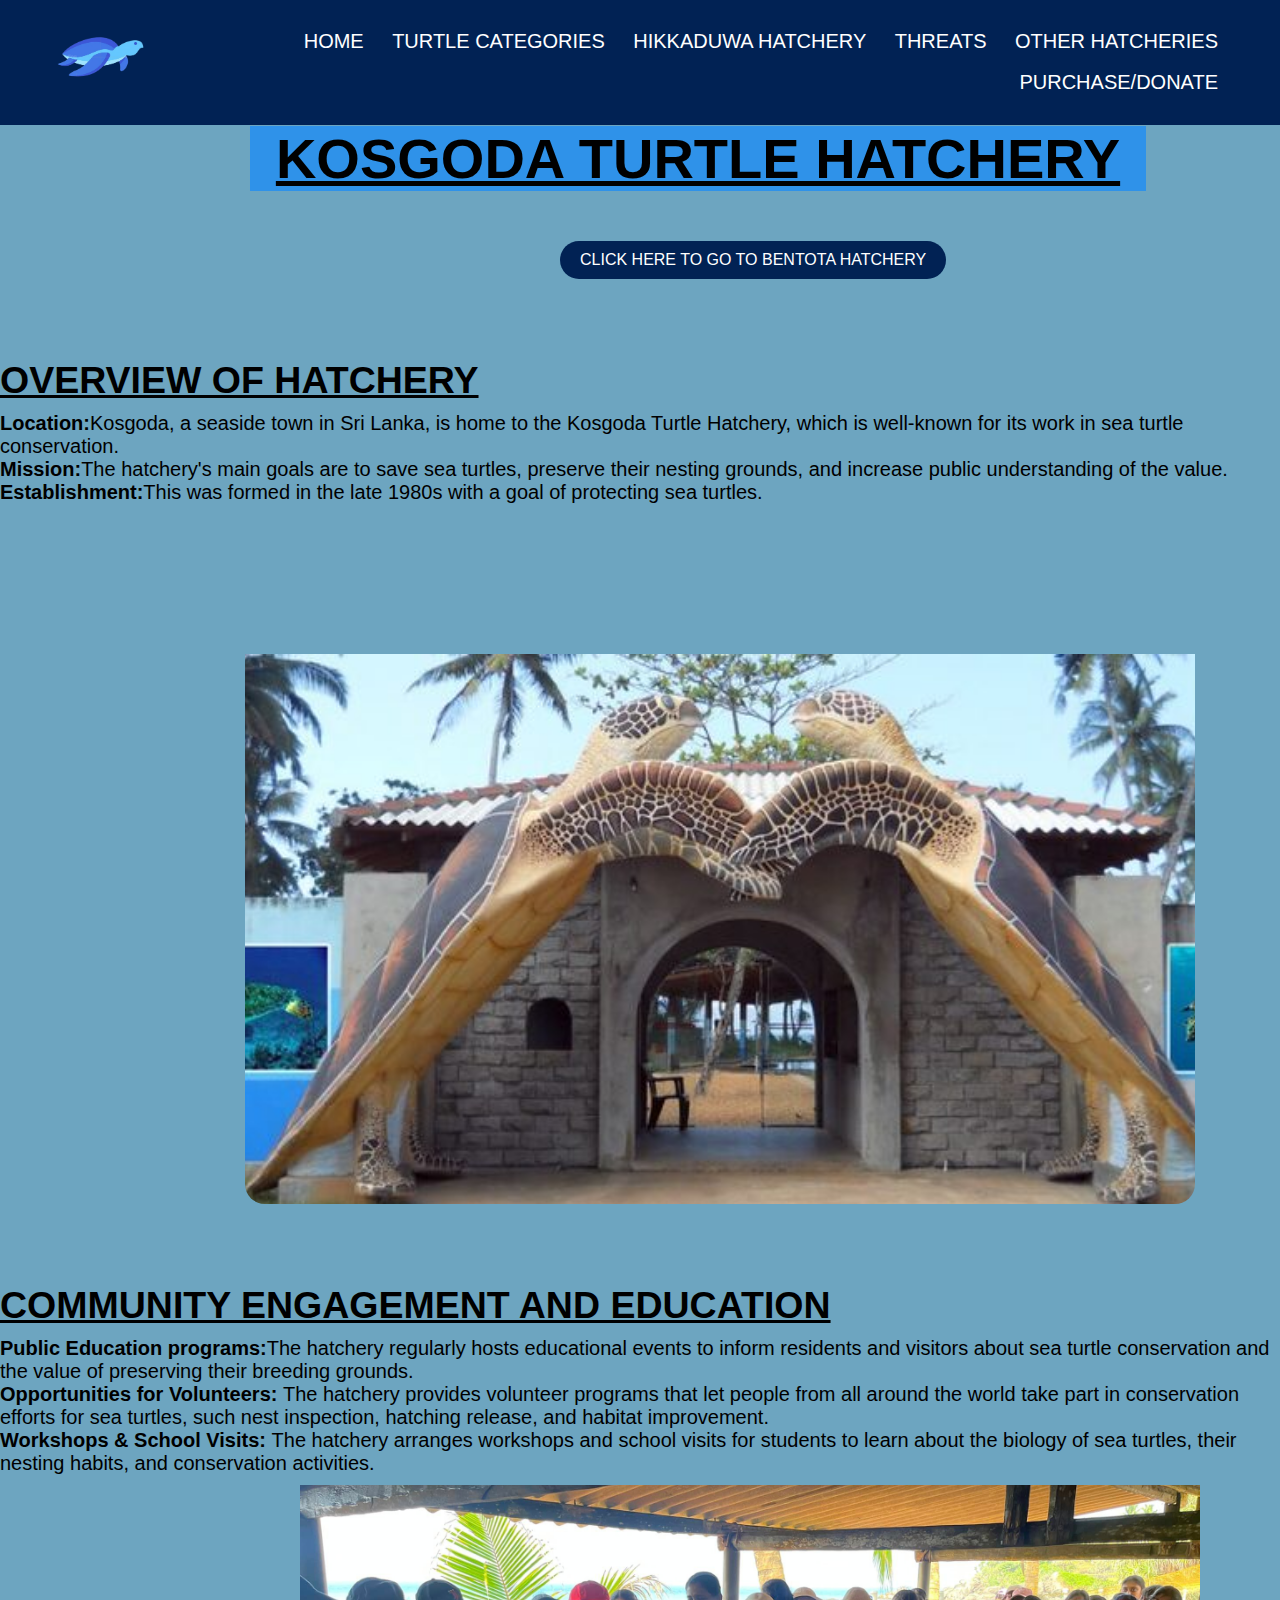
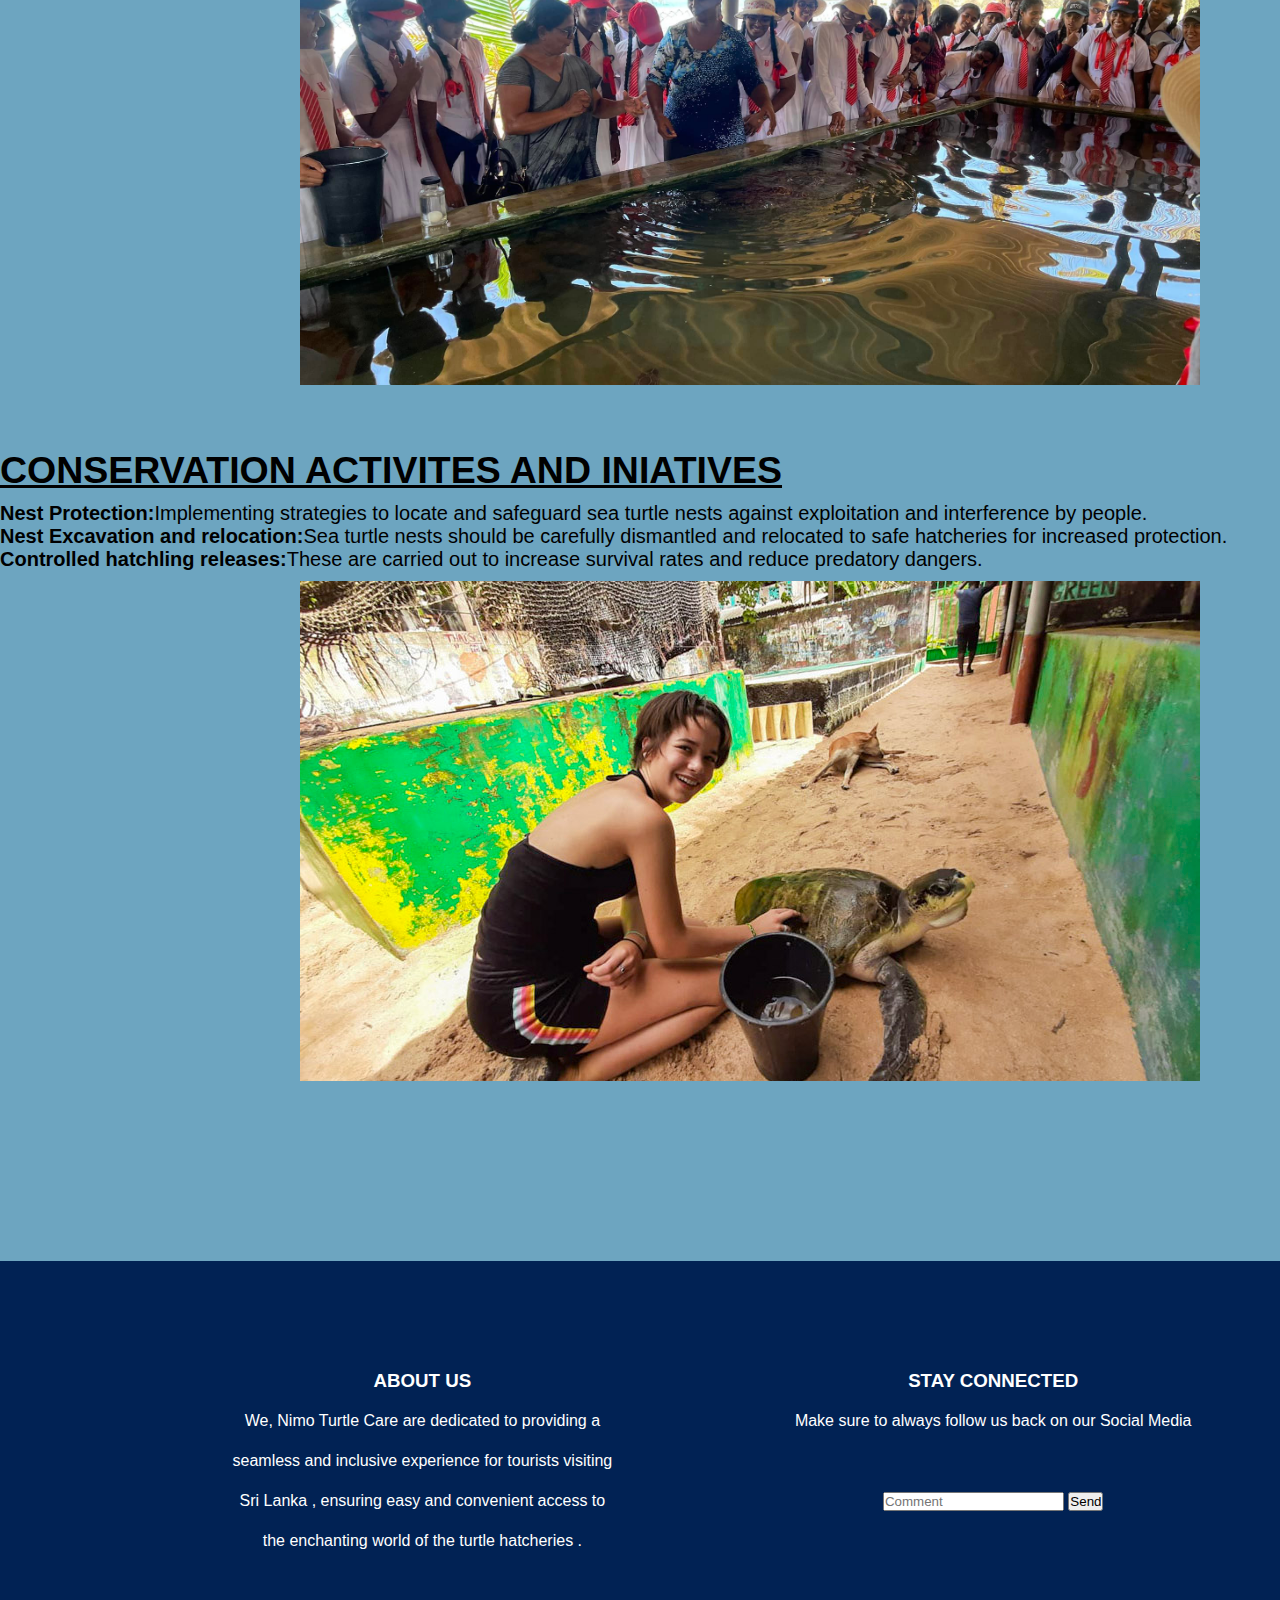
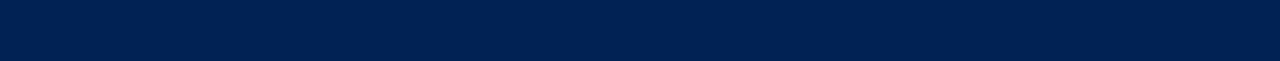
<file: kosgoda.html>
<!DOCTYPE html>
<html lang="en">
<head>
  <meta charset="UTF-8">
<!--meta name ="viewport" content="with=device-width,initial-scale=1.0">-->
<title>KOSGODA HATCHERY</title>
<link rel="stylesheet" href="kosgoda.css">
</head>
<body>
<nav>
  <a href="kosgoda.html"><img src="images/Capture-removebg-preview (2).png" alt="logo"></a>
  <div class="nav-links">
    <ul>
      <li><a href="index.html">HOME</a></li>
      <li><a href="turtle-catergories.html">TURTLE CATEGORIES</a></li>
      <li><a href="hikkaduwa.html">HIKKADUWA HATCHERY</a></li>
      <li><a href="threats.html">THREATS</a></li>
      <li>
        <a href="">OTHER HATCHERIES</a>
        <ul>
          <li><a href="kosgoda.html">kosgoda</a></li>
          <li><a href="bentota.html">bentota</a></li>
        </ul>
      </li>
      <li><a href="purchase.html">PURCHASE/DONATE</a></li>
    </ul>
  </div>
</nav>
<br><br><br><br><br><br><br>
<div class="header1">
  <h1><u>KOSGODA TURTLE HATCHERY</u></h1>
</div>

<div class="link">
  <a href="bentota.html" class="button2">CLICK HERE TO GO TO BENTOTA HATCHERY</a>
</div>

<div class="header2">
  <h2><b><u>OVERVIEW OF HATCHERY</u></b></h2>
</div>

<div class="kosgodainfo">
 <p><b>Location:</b>Kosgoda, a seaside town in Sri Lanka, is home to the Kosgoda Turtle Hatchery, which is well-known for its work in sea turtle conservation.<br>

  <b>Mission:</b>The hatchery's main goals are to save sea turtles, preserve their nesting grounds, and increase public understanding of the value.<br>
  
  <b>Establishment:</b>This was formed in the late 1980s with a goal of protecting sea turtles.<br>
  </p>
</div>


 <div class="container">
  <div class="responsive-image">
  <div class="wrapper">
    <img src="images/kosgoda1.jpg" alt text="Kosgoda hatchery images" style="width:1000px;height:600px;" >

      <img src="images/kos 4.jpg" alt text="Kosgoda hatchery images" style="width:1000px;height:600px;" >
      <img src="images/kos8.jpg" alt text="Kosgoda hatchery images" style="width:1000px;height:600px;" >
      <img src="images/kos5.jpg" alt text="Kosgoda hatchery images" style="width:1000px;height:600px;">
    </div>
  </div>
</div>

 <div class="header22">
  <h2><b><u>COMMUNITY ENGAGEMENT AND EDUCATION </u></b></h2>
</div>

<div class="kosgodainfo2">
 <p><b>Public Education programs:</b>The hatchery regularly hosts educational events to inform residents and visitors about sea turtle conservation and the value of preserving their breeding grounds.<br>

  <b>Opportunities for Volunteers: </b>The hatchery provides volunteer programs that let people from all around the world take part in conservation efforts for sea turtles, such nest inspection, hatching release, and habitat improvement.<br>
  
  <b>Workshops & School Visits: </b>The hatchery arranges workshops and school visits for students to learn about the biology of sea turtles, their nesting habits, and conservation activities.<br>
  </p>
</div>

<div class="kosgodainfoimage2">
  <img src="images/kosgoda2.jpg" alt="Volunteer work at the hatchery" style="width:900px;height:500px;" class="responsive-image" >
 </div>

 <div class="header33">
  <h2><b><u>CONSERVATION ACTIVITES AND INIATIVES</u></b></h2>
</div>

<div class="kosgodainfo3">
 <p><b>Nest Protection:</b>Implementing strategies to locate and safeguard sea turtle nests against exploitation and interference by people.<br>

  <b>Nest Excavation and relocation:</b>Sea turtle nests should be carefully dismantled and relocated to safe hatcheries for increased protection.<br>
  
  <b>Controlled hatchling releases:</b>These are carried out to increase survival rates and reduce predatory dangers.<br>
  </p>
</div>

<div class="kosgodainfoimage3">
  <img src="images/kos 0.jpg" alt="Volunteer work at the hatchery" style="width:900px;height:500px;"  class="responsive-image">
 </div>

 <br><br>

  <!-- Footer -->
  <div class="FOOTER">
    <div class="m1">
        <h3>ABOUT US</h3>
        <p>We, Nimo Turtle Care are dedicated to providing a seamless and inclusive experience for tourists visiting Sri Lanka , ensuring easy and convenient access to the enchanting world of the turtle hatcheries .</p>
    </div>
  
    <div class="m2">
        <h3>STAY CONNECTED</h3>
        <p>Make sure to always follow us back on our Social Media </p><br>
        <form>
            <input type="text" placeholder="Comment ">
            <button type="submit">Send</button>
        </form>
    </div>
  <!-- I used referenced information from the below sources :
•	Kosgoda Sea Turtle Conservation Project. (n.d.). Volunteers. Retrieved May 27, 2023, from https://www.kosgodaseaturtle.org/index.php/volunteers/.(Accessed on March 30, 2023).
•	Kosgoda Sea Turtle Conservation Project. (n.d.). Kosgoda Sea Turtle Conservation Project. Retrieved September 29, 2021, from https://www.kosgodaseaturtle.org/ 
 -->
  </div>
  </body>
</html>
</file>
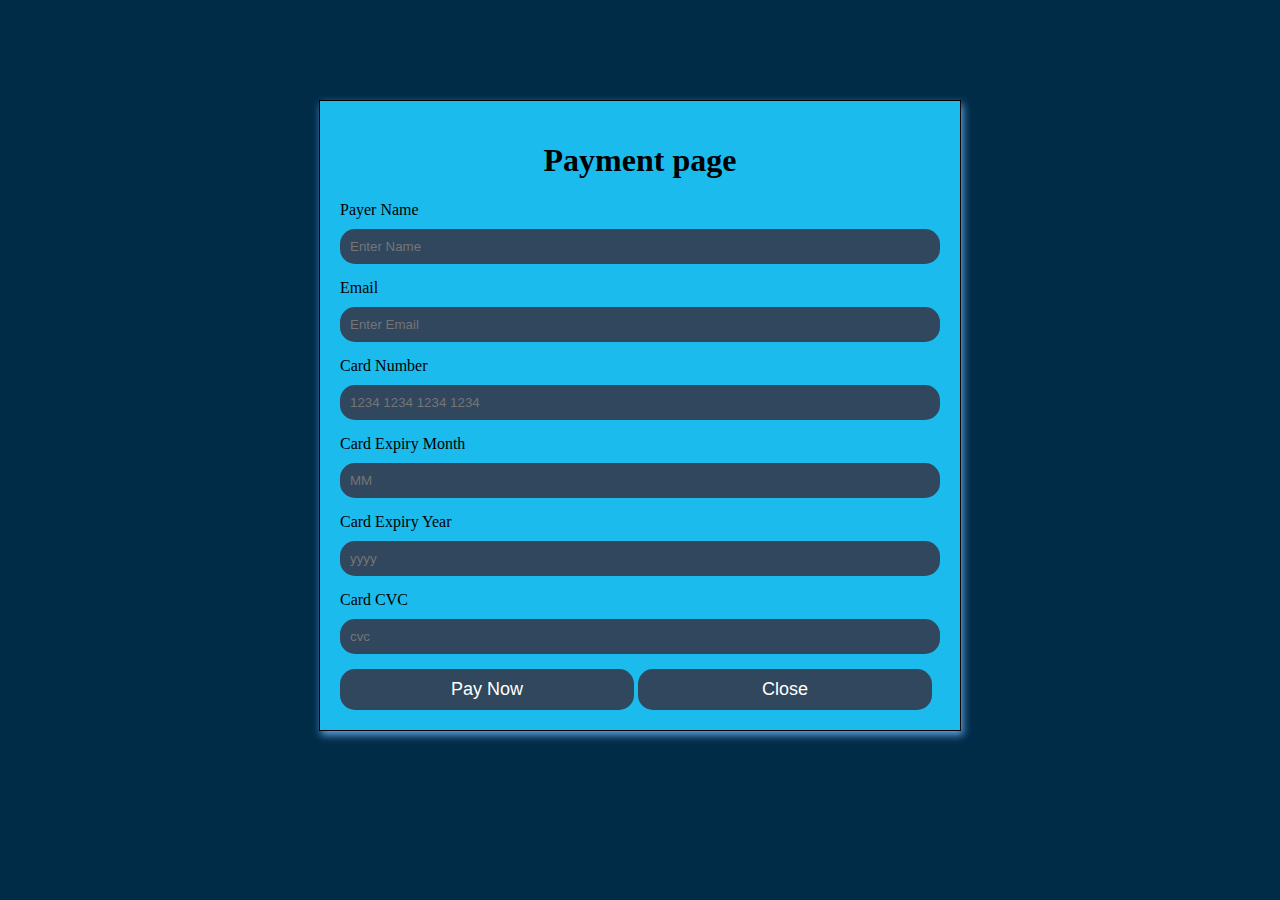
<file: payment.html>
<!DOCTYPE html>
<html lang="en">
    <head>
        <meta charset="UTF-8">
        <meta name="viewport" content="width=device-width, initial scale=1.0">
        <title>Donation Form</title>
        <link rel="stylesheet" href="payment.css">
    </head>
    <body>
        
        <form action="action">
            <h1>Payment page</h1>
            <label for="name">Payer Name</label><br>
            <input class="box1" name="name" id="name" placeholder="Enter Name"><br>

            <label for="Email">Email</label><br>
            <input class="box1" name="email" id="email" placeholder="Enter Email"><br>

            <label for="cardnum">Card Number</label><br>
            <input class="box1" name="number" id="number" placeholder="1234 1234 1234 1234"><br>

            
                <label for="cardexp">Card Expiry Month</label><br>
            <input class="box1" type="text" name="month" id="month" placeholder="MM"><br>
            

            
                <label for="cardyear">Card Expiry Year</label><br>
            <input class="box1" type="text" name="year" id="year" placeholder="yyyy"><br>
            
            
                 
            <label for="cardCVC">Card CVC</label><br>
            <input class="box1" type="text" name="cvc" id="cvc" placeholder="cvc"><br>

        
            <button class="btn" type="text">Pay Now</button>
            </a>

            <a href="purchase.html">
            <button class="btn" type="button">Close</button>
            </a>
        </form>
    </body>
</html>
</file>
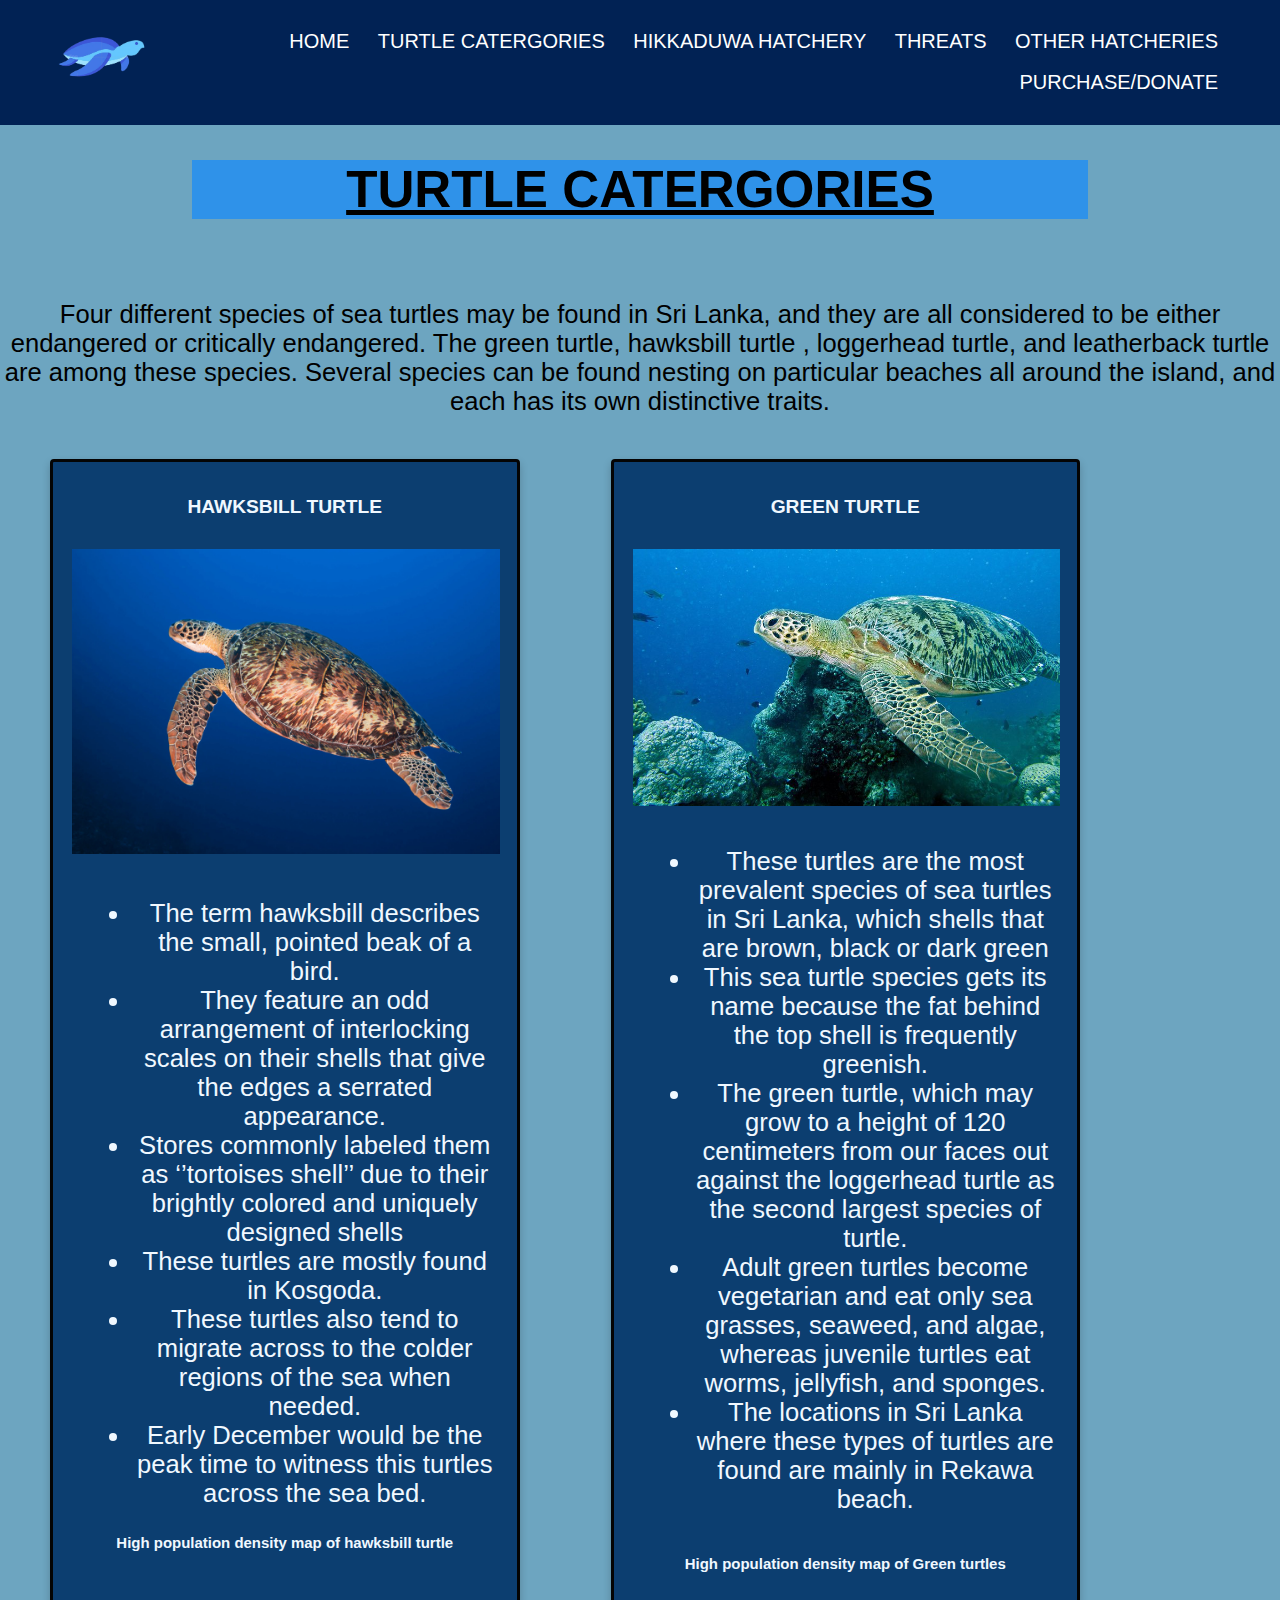
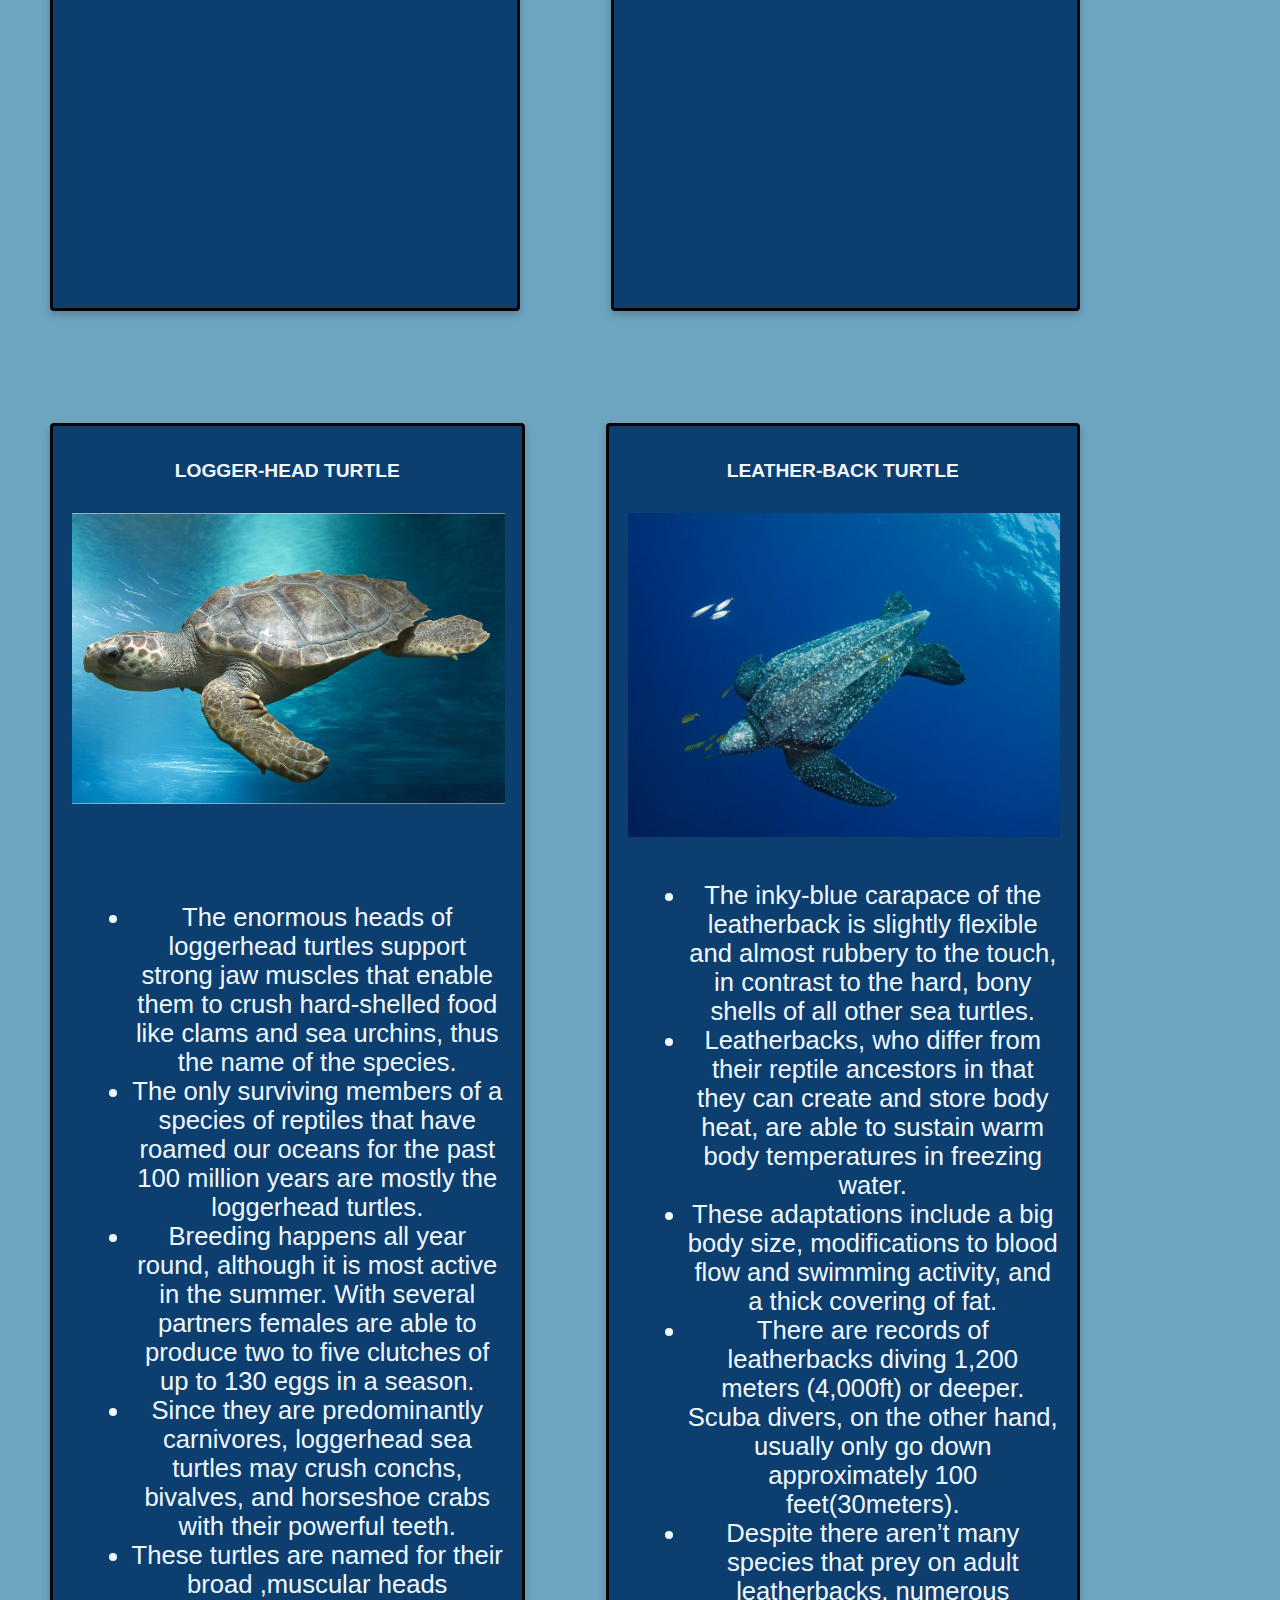
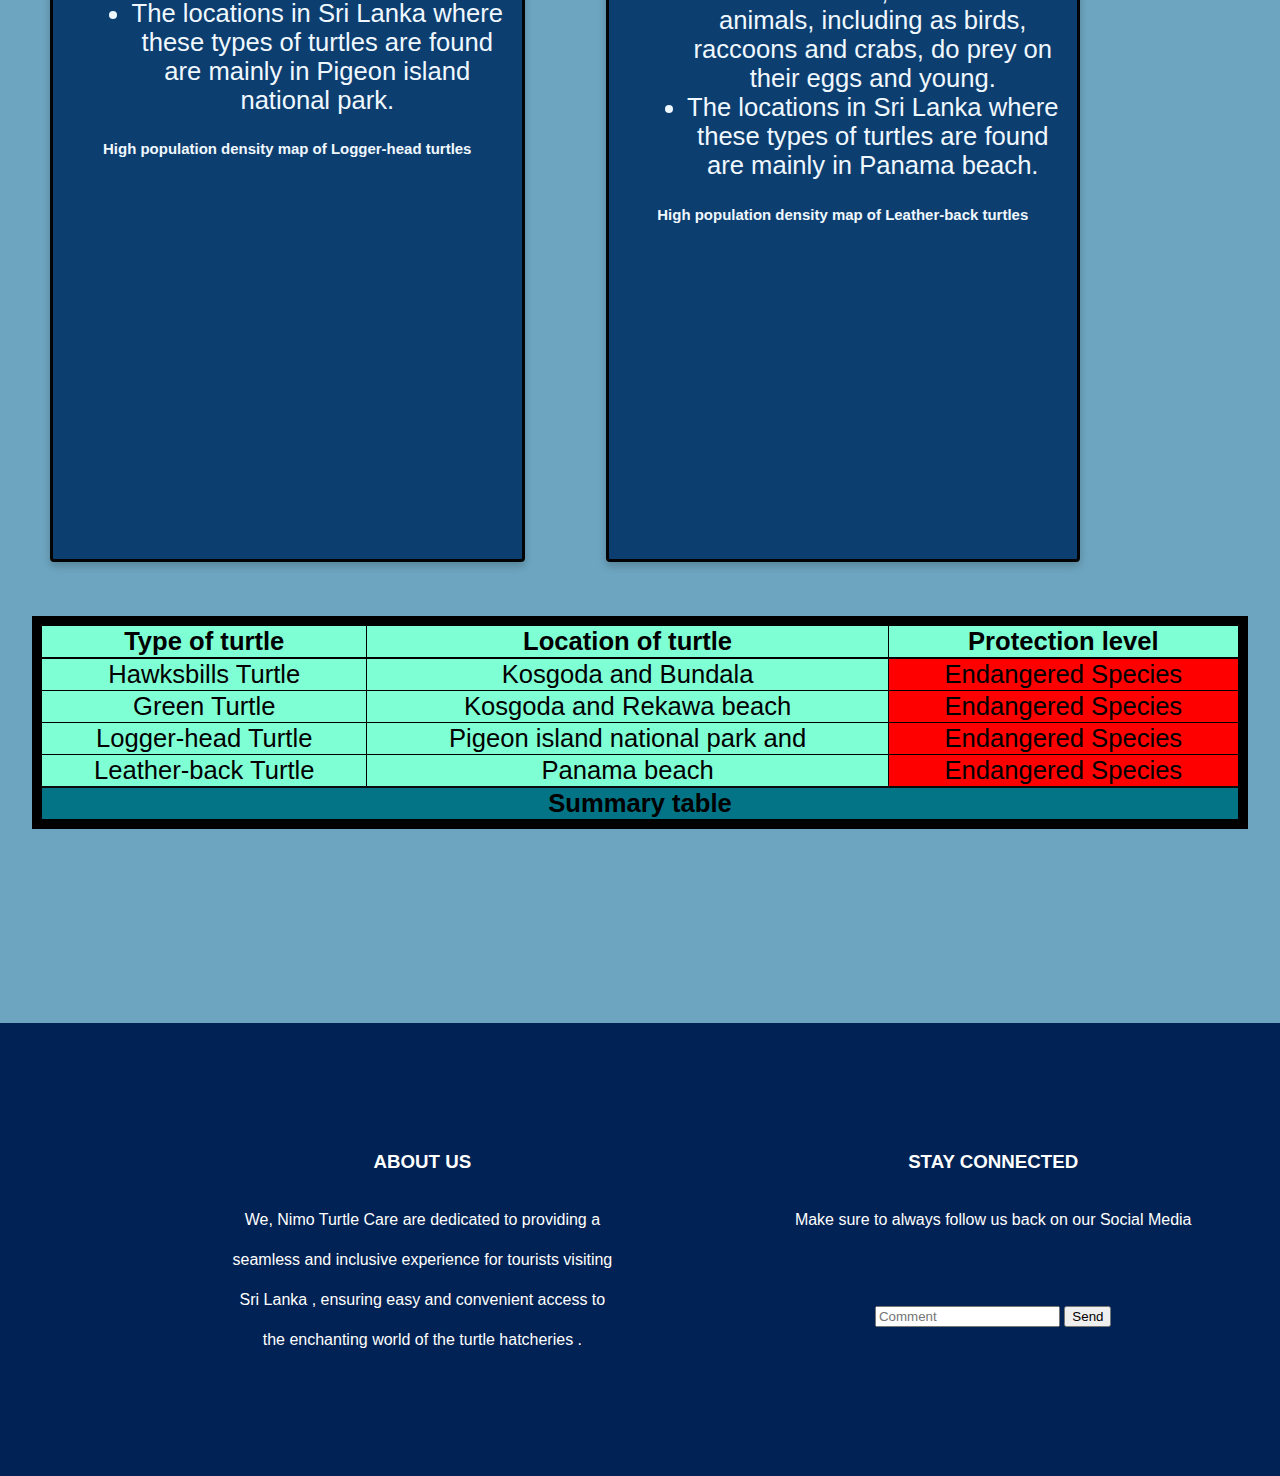
<file: turtle-catergories.html>
<!DOCTYPE html>
<html lang="en">
<head>
  <meta charset="UTF-8">
<!--meta name ="viewport" content="with=device-width,initial-scale=1.0">-->
<title>TURTLE HATCHERIES IN SRILANKA</title>
<link rel="stylesheet" href="turtle-catergories.css">
</head>
<body>
<nav>  

  <a href="turtle-catergories.html"><img src="images/Capture-removebg-preview (2).png" alt="Logo" class="responsive-image"></a>
  <div class="nav-links">
    <ul>
      <li><a href="index.html">HOME</a></li>
      <li><a href="turtle-catergories.html">TURTLE CATERGORIES</a></li>
      <li><a href="hikkaduwa.html">HIKKADUWA HATCHERY</a></li>
      <li><a href="threats.html">THREATS</a></li>
      <li>
        <a href="">OTHER HATCHERIES</a>
        <ul>
          <li><a href="kosgoda.html">kosgoda</a></li>
          <li><a href="bentota.html">bentota</a></li>
        </ul>
      </li>
      <li><a href="purchase.html">PURCHASE/DONATE</a></li>
    </ul>
  </div>
</nav>
<br><br><br><br><br><br><br>

<div class="head1">
  <h1><b>TURTLE CATERGORIES</b></h1>
</div>
<br><br>
<div class="text">
<p>Four different species of sea turtles may be found in Sri Lanka, and they are all considered to be either endangered or critically endangered. The green turtle, hawksbill turtle , loggerhead turtle, and leatherback turtle are among these species. Several species can be found nesting on particular beaches all around the island, and each has its own distinctive traits.</p>
</div>
<br>

<div class="threat1">
    
  <div class="threatcon">
  <h2>HAWKSBILL TURTLE</h2><br>
  <img src="images/hawks.jpeg" alt="hawksbill turtle" style="max-width:100%;height:auto;" class="responsive-image">
  

      <div class="threats">
        <ul>
          <li>The term hawksbill describes the small, pointed beak of a bird.</li>
          
          <li>They feature an odd arrangement of interlocking scales on their shells that give the edges a serrated appearance.</li>
          
          <li>Stores commonly labeled them as ‘’tortoises shell’’ due to their brightly colored and uniquely designed shells</li>
          
          <li> These turtles are mostly found in Kosgoda.</li>
          
          <li> These turtles also tend to migrate across to the colder regions of the sea when needed.</li>
          
          <li> Early December would be the peak time to witness this turtles across the sea bed.</li>
          
      </ul> 

    </div>

    <div class="hawksbill map">
      <h3>High population density map of hawksbill turtle</h3>
        <div>
          <iframe src="https://www.google.com/maps/embed?pb=!1m18!1m12!1m3!1d31723.424647326716!2d80.00407194702387!3d6.338559793663453!2m3!1f0!2f0!3f0!3m2!1i1024!2i768!4f13.1!3m3!1m2!1s0x3ae22bd2c88fd773%3A0xe745cf053e7bab75!2sKosgoda%20Sea%20Turtle%20Conservation%20Project!5e0!3m2!1sen!2slk!4v1685424698408!5m2!1sen!2slk" width="400" height="300" style="border:0;" allowfullscreen="" loading="lazy" referrerpolicy="no-referrer-when-downgrade"></iframe>

      </div>
    
    
  </div>
  </div>
  
  <div class="card1">
  <h2>GREEN TURTLE</h2><br>
  <img src="images/green turtle.jpg" alt="green turtle" style="max-width:100%;height:auto;" class="responsive-image">
  
      <div class="threats">
        <ul>
          <li>These turtles are the most prevalent species of sea turtles in Sri Lanka, which shells that are brown, black or dark green</li>
        
        <li>This sea turtle species gets its name because the fat behind the top shell is frequently greenish.</li>
        
        <li>The green turtle, which may grow to a height of 120 centimeters from our faces out against the loggerhead turtle as the second largest species of turtle.</li>
        
        <li>Adult green turtles become vegetarian and eat only sea grasses, seaweed, and algae, whereas juvenile turtles eat worms, jellyfish, and sponges.</li>
        
        <li>The locations in Sri Lanka where these types of turtles are found are mainly in Rekawa beach.</li>
      </ul>
  </div>
  
<div class="green map">
  <h3>High population density map of Green turtles </h3>
  <iframe src="https://www.google.com/maps/embed?pb=!1m18!1m12!1m3!1d3967.628939862692!2d80.85284947485323!3d6.045540593940178!2m3!1f0!2f0!3f0!3m2!1i1024!2i768!4f13.1!3m3!1m2!1s0x3ae6b4f71b54391d%3A0x6edcdb75d1d6b794!2sRekawa%20Turtle%20Beach!5e0!3m2!1sen!2slk!4v1685424454224!5m2!1sen!2slk" width="400" height="300" style="border:0;" allowfullscreen="" loading="lazy" referrerpolicy="no-referrer-when-downgrade"></iframe>
</div> 
</div>
</div>
<br><br><br><br>
<div class="threat2">
    
  <div class="threatcon2">
  <h2>LOGGER-HEAD TURTLE</h2><br>
  <img src="images/logger.jpg" alt="logger turtle" style="max-width:100%;height:auto;" class="responsive-image">
  <p>
  <p>

      <div class="threats22">
        <ul>
          <li>The enormous heads of loggerhead turtles support strong jaw muscles that enable them to crush hard-shelled food like clams and sea urchins, thus the name of the species. </li> 
          
          <li>The only surviving members of a species of reptiles that have roamed our oceans for the past 100 million years are mostly the loggerhead turtles.</li>
          
          <li>Breeding happens all year round, although it is most active in the summer. With several partners females are able to produce two to five clutches of up to 130 eggs in a season.</li>
          
          <li>Since they are predominantly carnivores, loggerhead sea turtles may crush conchs, bivalves, and horseshoe crabs with their powerful teeth.</li>
      
          <li>These turtles are named for their broad ,muscular heads</li>
         
          <li>The locations in Sri Lanka where these types of turtles are found are mainly in Pigeon island national park.</li>
          </ul> 

    </div>

    <div class="logger map">
      <h3>High population density map of Logger-head turtles</h3>
        <div>
          <iframe src="https://www.google.com/maps/embed?pb=!1m18!1m12!1m3!1d1971.8404433944322!2d81.20441439999999!3d8.7218213!2m3!1f0!2f0!3f0!3m2!1i1024!2i768!4f13.1!3m3!1m2!1s0x3afbbfbf56b2326f%3A0x7b13c75a4db5fbcf!2sPigeon%20Island%20Marine%20National%20Park!5e0!3m2!1sen!2slk!4v1685424553699!5m2!1sen!2slk" width="400" height="300" style="border:0;" allowfullscreen="" loading="lazy" referrerpolicy="no-referrer-when-downgrade"></iframe>

      
        </div>
    
    
  </div>
  </div>

  <div class="card2">
    <h2>LEATHER-BACK TURTLE</h2><br>
    <img src="images/leather.jpg" alt="green turtle" style="max-width:100%;height:auto;" class="responsive-image">
    <p>
        <div class="threats">
          <ul>
          <li>The inky-blue carapace of the leatherback is slightly flexible and almost rubbery to the touch, in contrast to the hard, bony shells of all other sea turtles.</li>

          <li>Leatherbacks, who differ from their reptile ancestors in that they can create and store body heat, are able to sustain warm body temperatures in freezing water.</li>
          
          <li>These adaptations include a big body size, modifications to blood flow and swimming activity, and a thick covering of fat.</li>
          
          <li>There are records of leatherbacks diving 1,200 meters (4,000ft) or deeper. Scuba divers, on the other hand, usually only go down approximately 100 feet(30meters).</li>
          
          <li>Despite there aren’t many species that prey on adult leatherbacks, numerous animals, including as birds, raccoons and crabs, do prey on their eggs and young.</li>
          
          <li>The locations in Sri Lanka where these types of turtles are found are mainly in Panama beach.</li>
    </ul>
        </div>
    
  <div class="leather map">
    <h3>High population density map of Leather-back turtles</h3>
    <iframe src="https://www.google.com/maps/embed?pb=!1m18!1m12!1m3!1d15848.482310069514!2d81.79796194303643!3d6.75514729186122!2m3!1f0!2f0!3f0!3m2!1i1024!2i768!4f13.1!3m3!1m2!1s0x3ae5be8618441ca3%3A0x312c9c61dcd6ac12!2z4La04LeP4Lax4La4IOC2uOC3lOC3hOC3lOC2r-C3lOC3gOC3meC2u-C3hSBQYW5hbWEgQmVhY2g!5e0!3m2!1sen!2slk!4v1685475405455!5m2!1sen!2slk" width="400" height="300" style="border:0;" allowfullscreen="" loading="lazy" referrerpolicy="no-referrer-when-downgrade"></iframe>
  </div> 
</div>
</div>
<br><br><br>
 <!--Table--> 
<table>
<thead>
<tr>
<th>Type of turtle</th>
<th>Location of turtle</th>
<th>Protection level</th>
</tr>
</thead>
<tbody>
<tr>
<td> Hawksbills Turtle</td>
<td> Kosgoda and Bundala </td>
<td>Endangered Species </td>
</tr>
<tr>
<td>Green Turtle</td>
<td> Kosgoda and Rekawa beach</td>
<td> Endangered Species</td>
</tr>
<tr>
<td> Logger-head Turtle </td>
<td> Pigeon island national park and </td>
<td> Endangered Species </td>
</tr>
<tr>
<td> Leather-back Turtle </td>
<td>Panama beach </td>
<td> Endangered Species </td>
</tr>
</tbody>
<tfoot>
<tr>
<td colspan="3">Summary table</td>
</tr>
<tfoot>
</table>
<br><br><br>
<!-- Footer -->
<div class="FOOTER">
  <div class="m1">
      <h3>ABOUT US</h3>
      <p>We, Nimo Turtle Care are dedicated to providing a seamless and inclusive experience for tourists visiting Sri Lanka , ensuring easy and convenient access to the enchanting world of the turtle hatcheries .</p>
  </div>

  <div class="m2">
      <h3>STAY CONNECTED</h3>
      <p>Make sure to always follow us back on our Social Media </p><br>
      <form>
          <input type="text" placeholder="Comment ">
          <button type="submit">Send</button>
      </form>
  </div>
  <!-- I used referenced information from the below sources :
  WWF. (n.d.). Marine Turtles. Retrieved March 29, 2023, from https://www.wwf.org.uk/learn/wildlife/marine-turtles (Last accessed: March 29, 2023)
  WWF. (n.d.). Hawksbill Turtle. World Wildlife Fund. https://www.worldwildlife.org/species/hawksbill-turtle (accessed March 29, 2023).
  National Wildlife Federation. (n.d.). Leatherback Sea Turtle. Retrieved from https://www.nwf.org/Educational-Resources/Wildlife-Guide/Reptiles/Sea-Turtles/Leatherback-Sea-Turtle. (Accessed on March 30, 2023).
  National Geographic Society. (n.d.). Loggerhead sea Turtle. National Geographic Society. https://www.nationalgeographic.com/animals/reptiles/facts/loggerhead-sea-turtle. (accessed on 2023-03-30).
  National Geographic Society. (n.d.). Green sea Turtle. National Geographic Society. https://www.nationalgeographic.com/animals/reptiles/facts/green-sea-turtle. (accessed on 2023-03-30).
  Volunteer World. (n.d.). Sea Turtle Conservation in Sri Lanka. Volunteer World. https://www.volunteerworld.com/en/volunteer-abroad/sea-turtle-sri-lanka. (Accessed on 2023-03-30)
  -->
  
</div>
</body>
</html>
</file>
<file: kosgoda.css>
*{
  margin:0;
  padding:0;
  font-family: Verdana, Geneva, Tahoma, sans-serif;

 
}
.head1{
font-size:20px;
text-align: center;
}

body{
  background-color: #6DA5C0;
}

nav{
  display: flex;
  padding: 50px;
  max-height: 25px;
  justify-content: space-between;
  align-items: center;
  position: fixed;
  background-color: #012254;
  top: 0;
  left: 0;
  right: 0;
  z-index: 2; /*controls the stacking order of elements on the page*/ /*to prevent content overlap with navbar*/
  /*z-index=1 for the nav bar which places it on top of other elements that have a lower z-index value.*/
}
nav img{
  width: 100px;

}
.nav-links{
  flex: 1;
  text-align: right;
}
/* extra code drop down*/
.nav-links li{
  display: inline-block;
  list-style: none;
}
.nav-links ul{
  float: right;
}

.nav-links ul li{
  list-style: none;
  display: inline-block;
  padding:8px 12px; /*8px is for top and bottom, 12px is for left and right*/
  position: relative;
}
.nav-links ul li a{
  color: rgb(255, 255, 255);
  text-decoration: none;
  font-size: 20px;
}
.nav-links ul li::after{
  content:'';
  width:0%;
  height:2px;
  background: rgb(102, 255, 0);
  display:block;
  margin:auto;
  transition: 0.5s;
}
.nav-links ul li:hover::after{
  width:100%;

}

/*dropdown nav style*/
.nav-links ul li ul{
  position: absolute;
  display: none;
 /* background-color: rgb(195, 29, 29);*/
  /*border-radius: 0px 0px 5px 5px;*/
  
  
}
.nav-links ul li ul li{
  line-height: 1;
  width: 140px;
  border-radius: 5px;
  padding: 2px;
  display: block;
  margin-left: 5%;
  text-transform: uppercase;
  text-align: center;
}
nav ul li:hover ul{ /*code that lets you get the dropdown*/
  display: block;
}

.nav-links ul li ul li a{
  padding: 10px 16px;
  
}

.nav-links ul li ul li a:hover{
 /* background-color: rgb(0, 0, 0);*/
 
 
}


/*dropdown nav style*/
.nav-links ul li ul{
  position: absolute;
  display: none;
 /* background-color: rgb(195, 29, 29);*/
  /*border-radius: 0px 0px 5px 5px;*/
  font-size:1px;
  
}
.nav-links ul li ul li{
  line-height: 1;
  width: 140px;
  border-radius: 5px;
  padding: 2px;
  display: block;
  margin-left: 5%;
  text-transform: uppercase;
  text-align: center;
  
}
nav ul li:hover ul{ /*code that lets you get the dropdown*/
  display: block;
}

.nav-links ul li ul li a{
  padding: 10px 16px;
  
}

.nav-links ul li ul li a:hover{
 /* background-color: rgb(0, 0, 0);*/
 
}
.button2{
  display: inline-block;
  padding: 10px 20px;
  background-color:#012254;
    color: white;
  text-decoration:none ;
  border-radius:4px ;
   margin-left:560px;
   margin-top: 50px;
   border-radius: 25px;
   border-color: black;
  
}

.button2:hover{
  background-color: #00747f;
}
.header1{
  text-align: center;
  font-size: 28px;
  background-color: rgb(47, 146, 233);
  text-decoration: underline;
  width: 70%;
  margin-left: 250px;
}
.header2{
  text-align: left;
  font-size: 25px;
 
  margin-top:80px;
}

.kosgodainfo{
  text-align: left;
  font-size: 20px;
  margin-top: 10px;
}
.kosgodainfoimage{
  margin-left: 300px;
  margin-top: 30px;
}

.header22{
  text-align: left;
  font-size: 25px;
  
  margin-top: -220px;
}

.kosgodainfo2{
  text-align: left;
  font-size: 20px;
  margin-top: 10px;
}
.kosgodainfoimage2{
  margin-left: 300px;
  margin-top: 10px;
}


.header33{
  text-align: left;
  font-size: 25px;
  
  margin-top:60px;
}

.kosgodainfo3{
  text-align: left;
  font-size: 20px;
  margin-top: 10px;
}
.kosgodainfoimage3{
  margin-left: 300px;
  margin-top: 10px;
}
/* for the slideshow*/
.container{
  width:400px;
  height: auto;
  position: absolute;
  transform:translate(-50%,-50%);
  top:100%;
  left:50%;
  overflow:hidden;
  border:20px rgb(12, 12, 12);
  border-radius: 9px;
  margin-top:180px;
  display: flex;

}

.wrapper{
width:100px;
height: 400px;
margin-top: 50px;
display: flex;
animation: slide 15s infinite;
border-radius: 80px;
}
img{
width:100%;
height:100%;
object-fit:cover;
}
/* for the slideshow*/
.container{
  width:950px;
  position: static;
  transform:translate(-50%,-50%);
  top:90%;
  margin-left:720px;
  margin-top: 400px;
  overflow:hidden;
  border:20px rgb(12, 12, 12);
  border-radius: 20px;
  

}

.wrapper{
width:100%;
height: auto;
display: flex;
animation: slide 10s infinite;
}
img{
width:100%;
height:auto;
object-fit:cover
}
@keyframes slide{
0%{
  transform: translateX(0);
}
25%{
  transform: translateX(0);
}
30%{
  transform: translateX(-100%);
}
50%{
  transform: translateX(-100%);
}
55%{
  transform: translateX(-200%);
}
75%{
  transform: translateX(-200%);
}
80%{
  transform: translateX(-300%);
}
100%{
  transform: translateX(-300%);
}
}
/* footer*/


.FOOTER {
  line-height: 40px;
  padding: 100px 15%;
  background: #012254;
  color: white;
  display: flex;
  text-align: center;
  margin-top: 140px;
  width: 100%;
  
}
.m1 {
  margin-left: 3%;
  width: 30%;
}
.m1 p{
  color: white;
}

.m2 {
  flex-grow: 1.5;
  margin-left:-100px;
}

.m2 p{
  color: white;
}



.responsive-image{
  max-width: 100%;
  height: auto;
  width:1000px;
  height:600px;
}
</file>
<file: payment.css>
body {
    margin: 0;
    padding: 0;
    background-color: #002c48;
}
form {
    width: 600px;
    margin: 100px auto 0 auto;
    padding: 20px;
    box-shadow: 2px 4px 8px 0 #61a3e4;
    color: rgb(0, 0, 0);
    background-color: rgb(27, 188, 237);
    border: 1px solid black;
}
h1 {
    text-align: center;
}
.box1 {
    width: 100%;
    padding: 10px;
    border: none;
    border-radius: 15px;
    box-sizing: border-box;
    margin: 10px 0 15px 0;
    background-color: #30475e;
}
.box1 {
    display: inline-block;
    border: none;
    border-radius: 15px;
    margin: 10px 0 15px 0;
}
.btn {
    width: 49%;
    padding: 10px;
    border: none;
    border-radius: 15px;
    background-color: #30475e;
    font-size: 18px;
    color: white;box-shadow: #30475e;
}
.btn:hover {
    background-color:#002850;
}
</file>
<file: turtle-catergories.css>
*{

  font-family: Verdana, Geneva, Tahoma, sans-serif;

 
}
.head1{
font-size:2vw;
text-align: center;
background-color: rgb(47, 146, 233);
text-decoration: underline;
width: 70%;
margin-left: auto;
margin-right: auto;
z-index: 1;
}
body{
  background-color: #6DA5C0;
  width: 100vw;
  height: 100vw;
  margin: 0;
  padding: 0;
}

nav{
  display: flex;
  padding: 50px;
  max-height: 25px;
  justify-content: space-between;
  align-items: center;
  position: fixed;
  background-color: #012254;
  top: 0;
  left: 0;
  right: 0;
  z-index: 2; /*controls the stacking order of elements on the page*/ /*to prevent content overlap with navbar*/
  /*z-index=1 for the nav bar which places it on top of other elements that have a lower z-index value.*/
}
nav img{
  width: 100px;

}
.nav-links{
  flex: 1;
  text-align: right;
}
/* extra code drop down*/
.nav-links li{
  display: inline-block;
  list-style: none;
}
.nav-links ul{
  float: right;
}

.nav-links ul li{
  list-style: none;
  display: inline-block;
  padding:8px 12px; /*8px is for top and bottom, 12px is for left and right*/
  position: relative;
}
.nav-links ul li a{
  color: rgb(255, 255, 255);
  text-decoration: none;
  font-size: 20px;
}
.nav-links ul li::after{
  content:'';
  width:0%;
  height:2px;
  background: rgb(102, 255, 0);
  display:block;
  margin:auto;
  transition: 0.5s;
}
.nav-links ul li:hover::after{
  width:100%;

}

/*dropdown nav style*/
.nav-links ul li ul{
  position: absolute;
  display: none;
 /* background-color: rgb(195, 29, 29);*/
  /*border-radius: 0px 0px 5px 5px;*/
  
  
}
.nav-links ul li ul li{
  line-height: 1;
  width: 140px;
  border-radius: 5px;
  padding: 2px;
  display: block;
  margin-left: 5%;
  text-transform: uppercase;
  text-align: center;
}
nav ul li:hover ul{ /*code that lets you get the dropdown*/
  display: block;
}

.nav-links ul li ul li a{
  padding: 10px 16px;
  
}

.nav-links ul li ul li a:hover{
 /* background-color: rgb(0, 0, 0);*/
 
 
}


.text p {
  margin-top: 10px;
} 



.text{
font-size:2vw;
text-align: center;
margin-top: 5px;
}


 /* BOX 1*/

    
.threat1image{
    width:500px;
    margin-left:900px;
    margin-top: 25px;
    height: auto;
    border: #012254;
    border-radius: 10px;
}
img{
  margin-left: 89px;
}
.threat1info{
    font-size:3vw;
    margin-top: 8px;
}
.threats ul {
    list-style-type:disc;
  margin-left:20px;
  font-size:2vw;
  }

.threat1 {
    display: flex;
    justify-content: space-between;
    gap: 1px;
    margin-top:20px;
    font-size:1vw;
    margin-top:auto;
    flex-wrap: nowrap;
   
    
  }
  .threatcon{
    border: 3px solid #040404;
    border-radius: 4px;
    box-shadow: 0 4px 8px 0 rgba(0,0,0,0.2);
    width: 100vw;
    padding: 18px;
    text-align: center;
    flex-basis: calc(50% - 10px);
    background-color: rgb(12, 62, 112);
    margin-right: 80px;
    margin-left: 50px;
    flex-direction: column;
    color: aliceblue;
    margin-bottom: 20px;

    
  }
  .threatcon:hover{
    box-shadow: 0 10px 10px 0 black;
  }
  
  .threatcon img {
    width: 500px;
    height: 250px;
    margin-bottom: 16px;
  }
  
  .threatcon h1{
    font-weight: bold;
    font-size: 3vw;
  }
  
  .threatcon p{
    font-size: 80px;
    color: #000000;

  
  }

  
  

/* BOX 1*/

/* BOX 2*/
.card1 {
  border: 3px solid #040404;
    border-radius: 4px;
    box-shadow: 0 4px 8px 0 rgba(0,0,0,0.2);
    width: 100vw;
    
    padding: 18px;
    text-align: center;
    flex-basis: calc(50% - 10px);
    background-color: rgb(12, 62, 112);
    
    margin-left: 10px;
    flex-direction: column;
    color: aliceblue;
    margin-right: 200px;
    display: flex;
    margin-bottom: 20px;
    
  }

.card1:hover{
  box-shadow: 0 10px 10px 0 black;
}


.card1 img {
  width: 500px;
  height: 250px;
  margin-bottom: 16px;
}
.card1 h1{
  font-weight: bold;
  font-size: 3vw;
}

.card1 p {
  font-size: 20px;
color:#000000;
}
.card1 ul {
  list-style-type:disc;
margin-left:20px;
font-size:2vw;
/* BOX 2*/

/* BOX 3*/
}
.threat2{
  font-size:1vw;
  margin-top:85px;
  
}
.threat2image{
  width:500px;
  margin-left:400px;
  margin-top: 25px;
  height: auto;
  border: #012254;
  border-radius: 10px;
}
.threat2info{
  font-size:20px;
  margin-top: 8px;
}

.threats22 ul {
  list-style-type:disc;
margin-left:20px;
font-size:2vw;
}

.threat2 {
  display: flex;
  justify-content: space-between;
  gap: 1px;
  margin-top:20px;
}
.threatcon2{
  border: 3px solid #040404;
  border-radius: 4px;
  box-shadow: 0 4px 8px 0 rgba(0,0,0,0.2);
  width: 100vw;
  padding: 18px;
  text-align: center;
  flex-basis: calc(50% - 10px);
  background-color: rgb(12, 62, 112);
  margin-right: 80px;
  margin-left: 50px;
  flex-direction: column;
  color: aliceblue;
  
}
.threatcon2:hover{
  box-shadow: 0 10px 10px 0 black;
}

.threatcon2 img {
  width: 500px;
  height: 250px;
  margin-bottom: 16px;
}

.threatcon2 h1{
  font-weight: bold;
  font-size: 3vw;
}

.threatcon2 p{
  font-size: 80px;
  color: #000000;


}
/*box 4*/
.card2 {
  border: 3px solid #040404;
  border-radius: 4px;
  box-shadow: 0 4px 8px 0 rgba(0,0,0,0.2);
  width: 100vw;
  
  padding: 18px;
  text-align: center;
  flex-basis: calc(50% - 10px);
  background-color: rgb(12, 62, 112);
  margin-right: 200px;
  flex-direction: column;
  color: aliceblue;
  
}



.card2 img {
  width: 500px;
  height: 250px;
  margin-bottom: 16px;
}
.card2 h1{
  font-weight: bold;
  font-size: 3vw;
}

.card2 p {
  font-size: 20px;
color:#000000;
}
.card2 ul {
  list-style-type:disc;
margin-left:20px;
font-size:2vw;
}
/* BOX 4*/



/* TABLE*/
table {
  border-collapse: collapse;
  width: 95%;
  border: 10px solid #000000;
  align-items: center;
  margin: 0 auto;
  margin-top: auto;
  margin-bottom: auto;
}


th, td {
  padding: 1px;
  text-align: center;
  border-bottom: 1px solid #000000;
  border-right: 1px solid #000000; 
  background-color: aquamarine;
  font-size:2vw;

}

th:last-child, td:last-child {
  border-right: none; 
}

td:nth-child(3) { 
  background-color: red;
}

tbody tr:last-child td {
  border-bottom: none; 
}

tbody tr:hover {
  background-color: #cf0000;
}

tfoot td {
  text-align: center;
  border-top: 2px solid #0b0b0b; 
  background-color: #037486; 
  font-weight: bold;
  font-size: 2vw; 
}

thead th {
  border-bottom: 2px solid #000000;
  font-size: 2vw;
}


.responsive-image{
  margin-left: 1px;
  
}

.FOOTER {
  line-height: 40px;
  padding: 100px 15%;
  background: #012254;
  color: white;
  display: flex;
  text-align: center;
  margin-top: 140px;
  width: 100%;
  
}
.m1 {
  margin-left: 3%;
  width: 30%;
}
.m1 p{
  color: white;
}

.m2 {
  flex-grow: 1.5;
  margin-left:-100px;
}

.m2 p{
  color: white;
}
</file>
